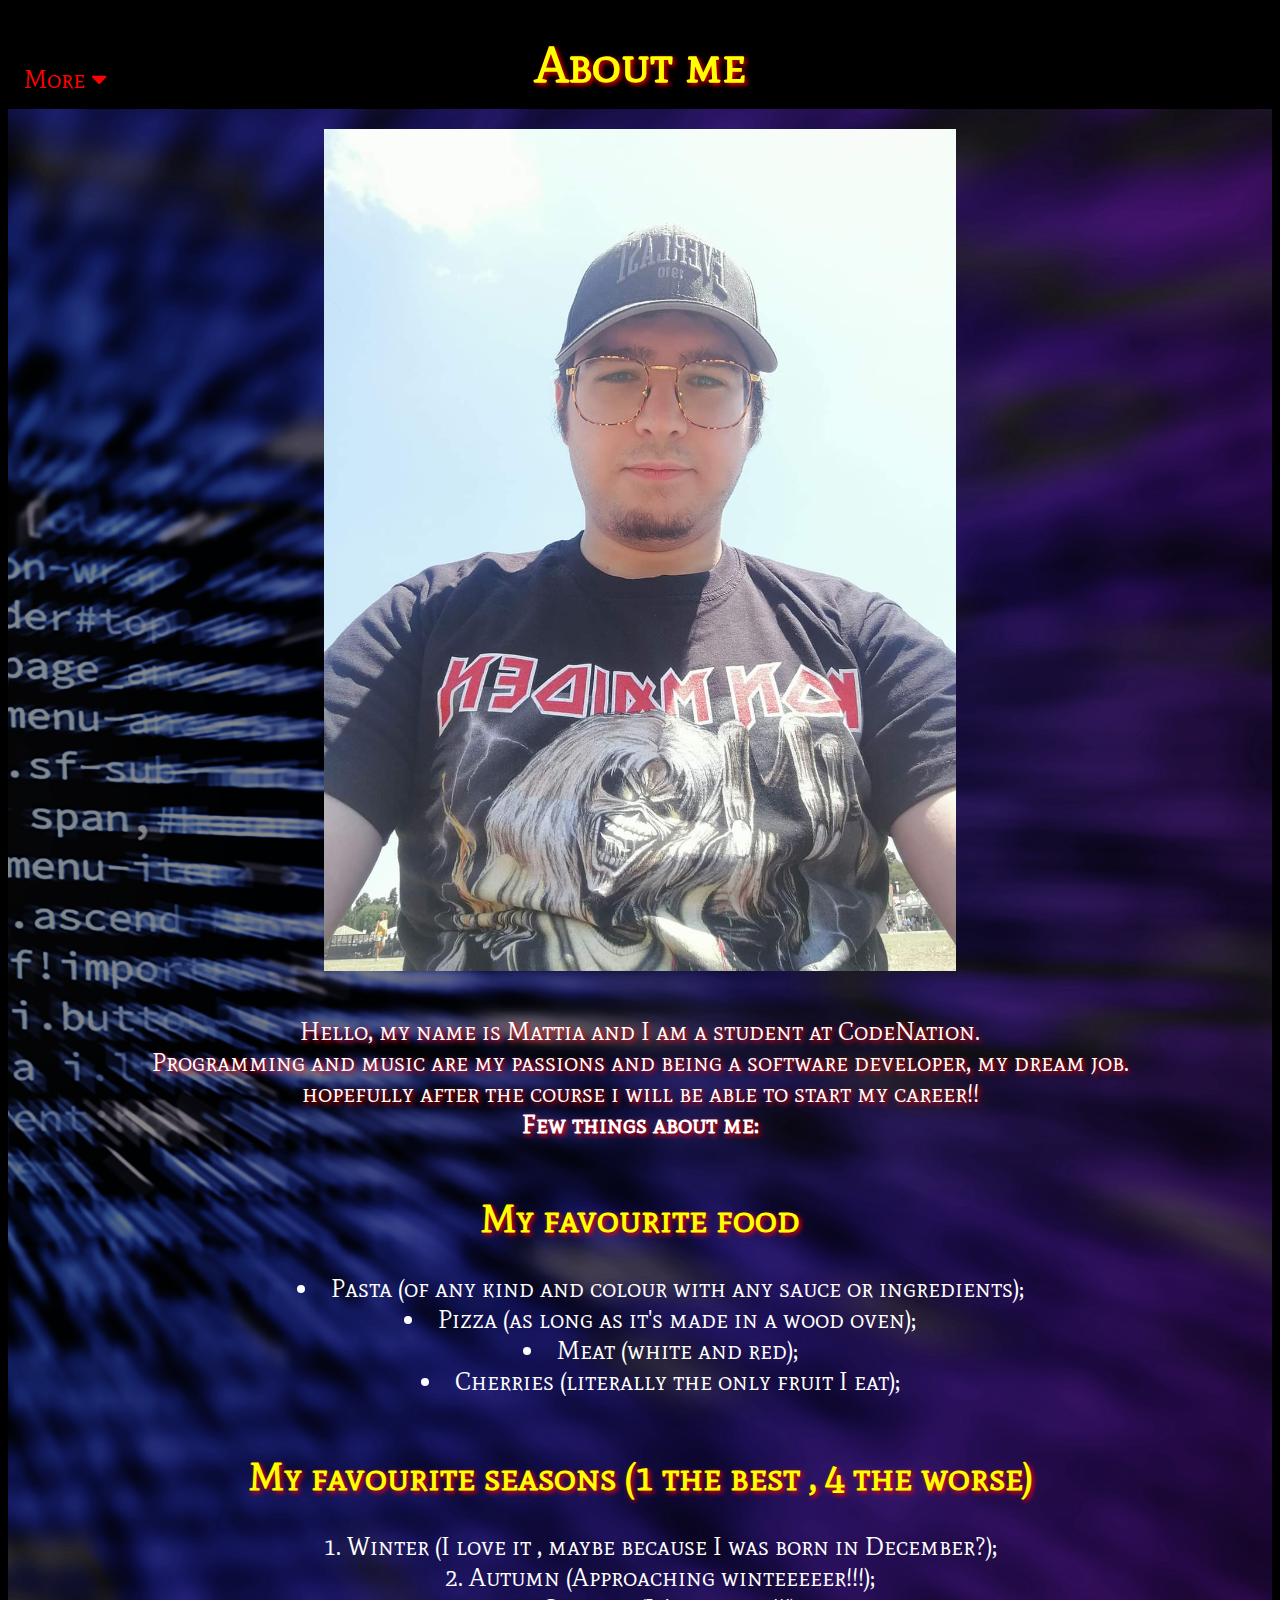
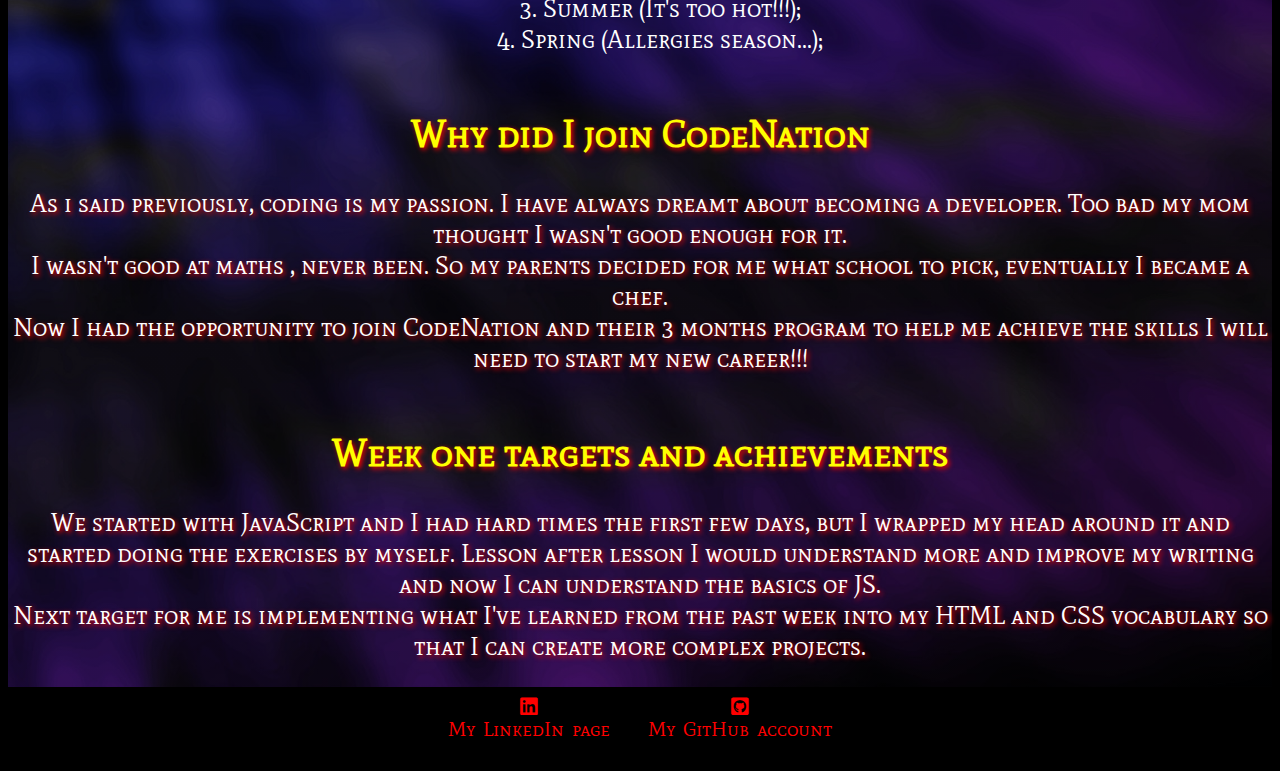
<file: index.html>
<!--Activity - Create HTML-about meCreate a HTML only webpage (no styling) about yourself which includes the following sections: A page title/heading Include an image (of anything) Subheadings for four different sections. A section that lists your favourite food (no order) A section that ranks your favourite seasons (1 best, 4 worst) A section which includes a paragraph on what made you interested in joining Code Nation. A section which includes your week one target(s) and what progress you’ve made to achieving it (or what you are going to do) A footer with two links to different webpages-->

<!DOCTYPE html>
<html lang="en">
<head>
    <meta charset="UTF-8">
    <meta http-equiv="X-UA-Compatible" content="IE=edge">
    <meta name="viewport" content="width=device-width, initial-scale=1.0">
    <link rel="stylesheet" href="week2/portfolio/style.css">
    <link rel="stylesheet" href="https://cdnjs.cloudflare.com/ajax/libs/font-awesome/5.15.3/css/all.min.css">
    <title>Mattia Biscontini</title>
</head>

<body>
    <h1>About me</h1>
    <div class="background">
    
        <div class="navbar">
            <div class="dropdown">
              <button class="dropbtn">More
                <i class="fa fa-caret-down"></i>
              </button>
              <div class="dropdown-content">
                  <a href="index.html">Home</a>
                <a href="week2/portfolio/projects.html">My projects</a>
                <a href="week2/portfolio/contacts.html">Contacts</a>
              </div>
            </div>
          </div>
        
    
    <img src= "week2\portfolio/profile.jpeg" alt="code lines on laptop" class="center">
    <p>Hello, my name is Mattia and I am a student at CodeNation.<br> Programming and music are my passions and being a software developer, my dream job.<br> 
       hopefully after the course i will be able to start my career!!<br>
       <b>Few things about me:</b></p>

    <div class="container">

    <div id="favFood">
        <h2>My favourite food</h2>
        <ul>
            <li>Pasta (of any kind and colour with any sauce or ingredients);</li>
            <li>Pizza (as long as it's made in a wood oven);</li>
            <li>Meat (white and red);</li>
            <li>Cherries (literally the only fruit I eat);</li>
        </ul>
    </div>

    <div id="favSeas">
        <h2>My favourite seasons (1 the best , 4 the worse)</h2>
        <ol type="1">
            <li>Winter (I love it , maybe because I was born in December?);</li>
            <li>Autumn (Approaching winteeeeer!!!);</li>
            <li>Summer (It's too hot!!!);</li>
            <li>Spring (Allergies season...);</li>
        </ol>
    </div>

    <div id="courseInterest">
        <h2>Why did I join CodeNation</h2>
        <p>As i said previously, coding is my passion. I have always dreamt about becoming a developer. Too bad my mom thought I wasn't good enough for it.<br>
           I wasn't good at maths , never been. So my parents decided for me what school to pick, eventually I became a chef.<br>
           Now I had the opportunity to join CodeNation and their 3 months program to help me achieve the skills I will need to start my new career!!!</p>
    </div>

    <div id="weekTarg">
        <h2>Week one targets and achievements</h2>
        <p>We started with JavaScript and I had hard times the first few days, but I wrapped my head around it and started doing the exercises by myself. 
            Lesson after lesson I would understand more and improve my writing and now I can understand the basics of JS.<br>
             Next target for me is implementing what I've learned from the past week into my HTML and CSS vocabulary so that I can create more complex projects. </p>
    </div>
    </div>
    </div>
    
</body>
<footer>
    <a href="https://www.linkedin.com/feed/"  target="_blank"><i class="fab fa-linkedin"></i>  My LinkedIn page</a>
    <a href="https://github.com/Babbudoiu"  target="_blank"><i class="fab fa-github-square"></i>  My GitHub account</a>
</footer>
</html>
</file>
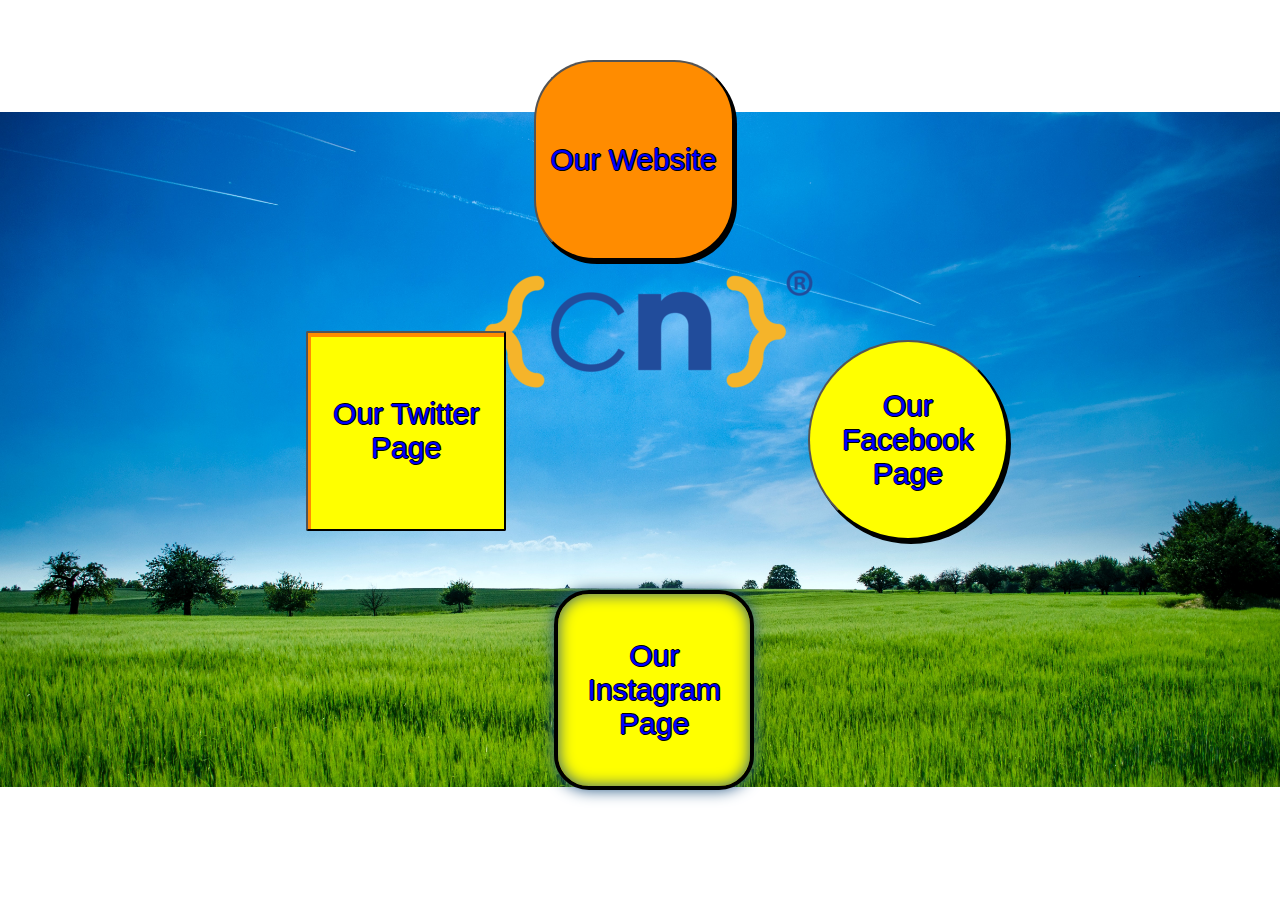
<file: transition-animation/index.html>
<!DOCTYPE html>
<html lang="en">
<head>
    <meta charset="UTF-8">
    <meta http-equiv="X-UA-Compatible" content="IE=edge">
    <meta name="viewport" content="width=device-width, initial-scale=1.0">
    <link rel="stylesheet" href="style.css">
    <title>Document</title>
</head>
<body>

    <!-- <div class="square">

    </div> -->
    <div class="background">
    <div class="logo">
        <img src="short-blue-orange.png">
    </div>

    <div class="website">
        <button type="btn"><a href="https://wearecodenation.com/" target="_blank">Our Website</button></a>
    </div>

    <div class="facebook">
        <button type="btn"><a href="https://www.facebook.com/wearecodenation/" target="_blank">Our Facebook Page</button></a>
    </div>

    <div class="twitter">
        <button type="btn"><a href="https://twitter.com/wearecodenation" target="_blank">Our Twitter Page</button></a>
    </div>

    <div class="instagram">
        <button type="btn"><a href="https://www.instagram.com/wearecodenation/?hl=en" target="_blank">Our Instagram Page</button></a>
    </div>
    </div>

</body>
</html>
</file>
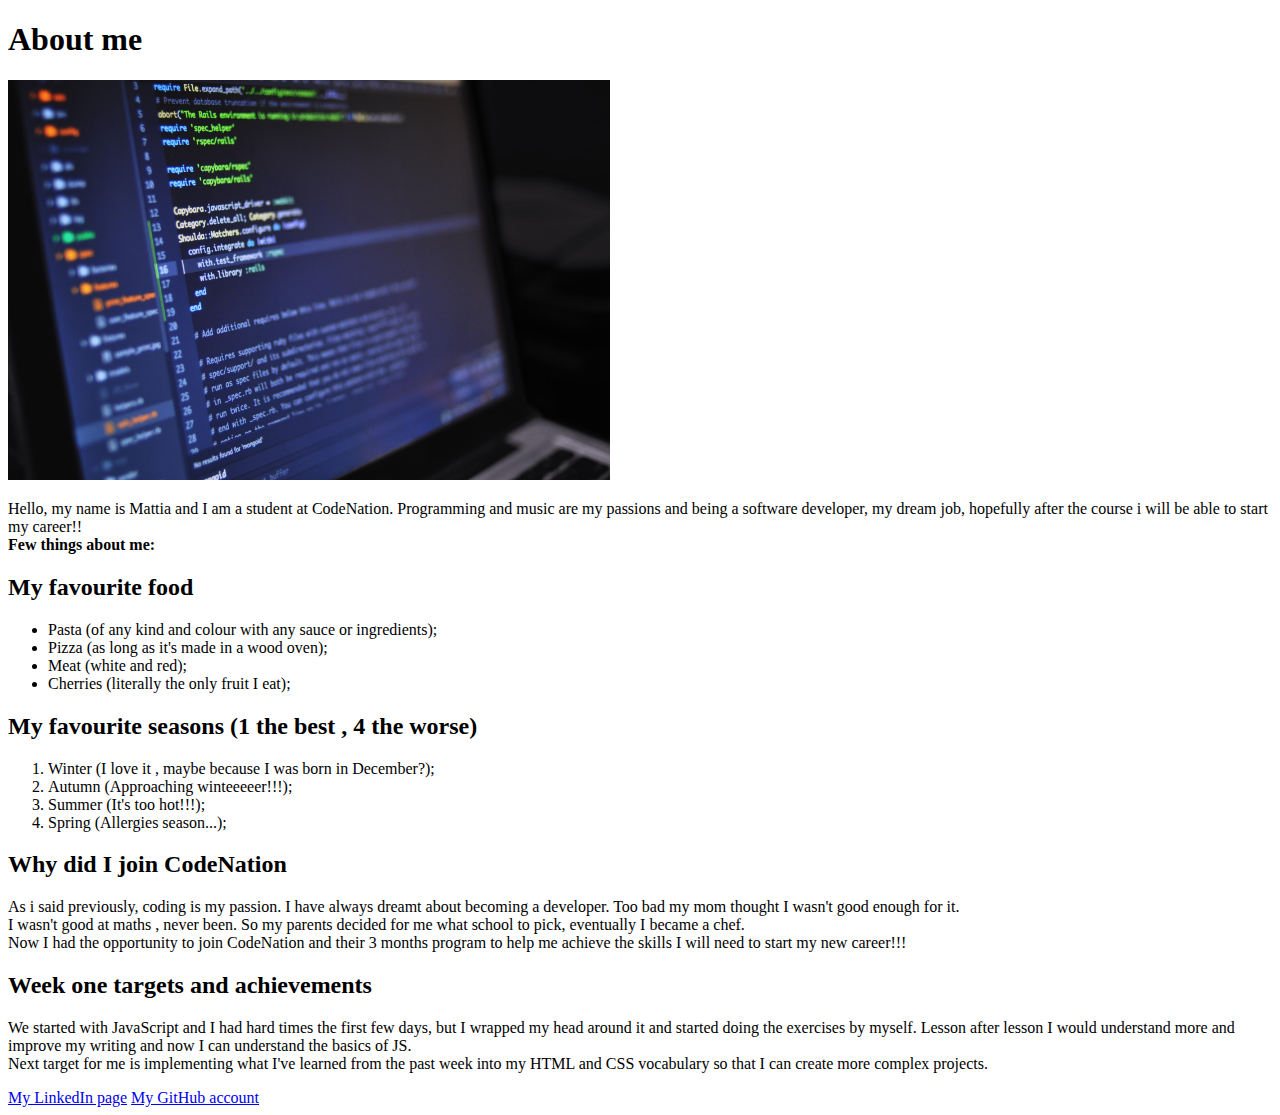
<file: week2/day1/index.html>
<!--Activity - Create HTML-about meCreate a HTML only webpage (no styling) about yourself which includes the following sections: A page title/heading Include an image (of anything) Subheadings for four different sections. A section that lists your favourite food (no order) A section that ranks your favourite seasons (1 best, 4 worst) A section which includes a paragraph on what made you interested in joining Code Nation. A section which includes your week one target(s) and what progress you’ve made to achieving it (or what you are going to do) A footer with two links to different webpages-->

<!DOCTYPE html>
<html lang="en">
<head>
    <meta charset="UTF-8">
    <meta http-equiv="X-UA-Compatible" content="IE=edge">
    <meta name="viewport" content="width=device-width, initial-scale=1.0">
    <title>Mattia Biscontini</title>
</head>
<h1>About me</h1>
<body>
    <img src= "Programming.jpg" alt="code lines on laptop" height="400" >
    <p>Hello, my name is Mattia and I am a student at CodeNation. Programming and music are my passions and being a software developer, my dream job, 
       hopefully after the course i will be able to start my career!!<br>
       <b>Few things about me:</b></p>

    <div class="container">

    <div id="favFood">
        <h2>My favourite food</h2>
        <ul>
            <li>Pasta (of any kind and colour with any sauce or ingredients);</li>
            <li>Pizza (as long as it's made in a wood oven);</li>
            <li>Meat (white and red);</li>
            <li>Cherries (literally the only fruit I eat);</li>
        </ul>
    </div>

    <div id="favSeas">
        <h2>My favourite seasons (1 the best , 4 the worse)</h2>
        <ol type="1">
            <li>Winter (I love it , maybe because I was born in December?);</li>
            <li>Autumn (Approaching winteeeeer!!!);</li>
            <li>Summer (It's too hot!!!);</li>
            <li>Spring (Allergies season...);</li>
        </ol>
    </div>

    <div id="courseInterest">
        <h2>Why did I join CodeNation</h2>
        <p>As i said previously, coding is my passion. I have always dreamt about becoming a developer. Too bad my mom thought I wasn't good enough for it.<br>
           I wasn't good at maths , never been. So my parents decided for me what school to pick, eventually I became a chef.<br>
           Now I had the opportunity to join CodeNation and their 3 months program to help me achieve the skills I will need to start my new career!!!</p>
    </div>

    <div id="weekTarg">
        <h2>Week one targets and achievements</h2>
        <p>We started with JavaScript and I had hard times the first few days, but I wrapped my head around it and started doing the exercises by myself. 
            Lesson after lesson I would understand more and improve my writing and now I can understand the basics of JS.<br>
             Next target for me is implementing what I've learned from the past week into my HTML and CSS vocabulary so that I can create more complex projects. </p>
    </div>
    </div>
 
</body>
<footer>
    <a href="https://www.linkedin.com/feed/" target="_blank">My LinkedIn page</a>
    <a href="https://github.com/Babbudoiu" target="_blank">My GitHub account</a>
</footer>
</html>
</file>
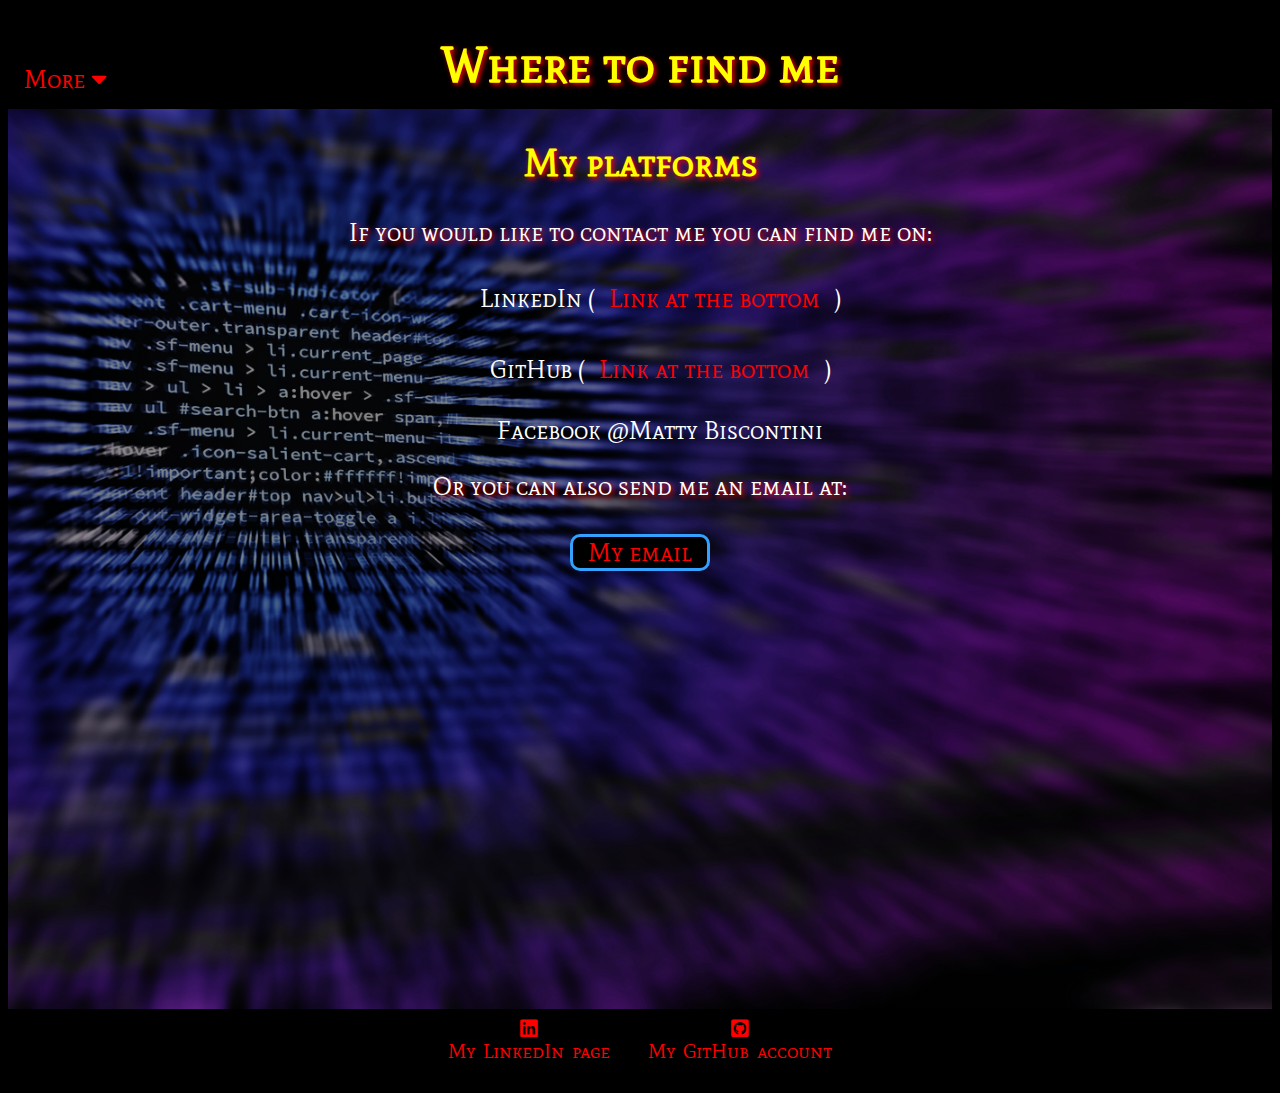
<file: week2/portfolio/contacts.html>
<!DOCTYPE html>
<html lang="en">
<head>
    <meta charset="UTF-8">
    <meta http-equiv="X-UA-Compatible" content="IE=edge">
    <meta name="viewport" content="width=device-width, initial-scale=1.0">
    <link rel="stylesheet" href="style.css">
    <link rel="stylesheet" href="https://cdnjs.cloudflare.com/ajax/libs/font-awesome/5.15.3/css/all.min.css">
    <title>Contacts</title>
</head>
<body>
    <h1>Where to find me</h1>
    
        <div class="navbar">
            <div class="dropdown">
              <button class="dropbtn">More
                <i class="fa fa-caret-down"></i>
              </button>
              <div class="dropdown-content">
                  <a href="/CodeNation/index.html">Home</a>
                <a href="projects.html">My projects</a>

        </div> 
            </div> 
               </div>   
      
        <div class="background">


        <div class="container">

            <div id="contacts">
            <h2>My platforms</h2>
            <p>If you would like to contact me you can find me on: <br></p>
            <ul>
                <li>LinkedIn (<a href="#linkedin">Link at the bottom</a>)</li>
                <li>GitHub (<a href="#github">Link at the bottom</a>)</li>
                <li>Facebook @Matty Biscontini</li>
            </ul>
      
            <p>Or you can also send me an email at: <br></p>
            <span><a href="mailto:mattiabiscontini@gmail.com?subject=Mail from portfolio">My email</a></span>
            </div>
        </div> 
        </div> 
        
        

</body>

    <footer>
        <a href="https://www.linkedin.com/feed/"  target="_blank" id="linkedin"><i class="fab fa-linkedin"></i>  My LinkedIn page</a>
        <a href="https://github.com/Babbudoiu"  target="_blank"><i class="fab fa-github-square" id="github"></i>  My GitHub account</a>
    </footer>


</html>
</file>
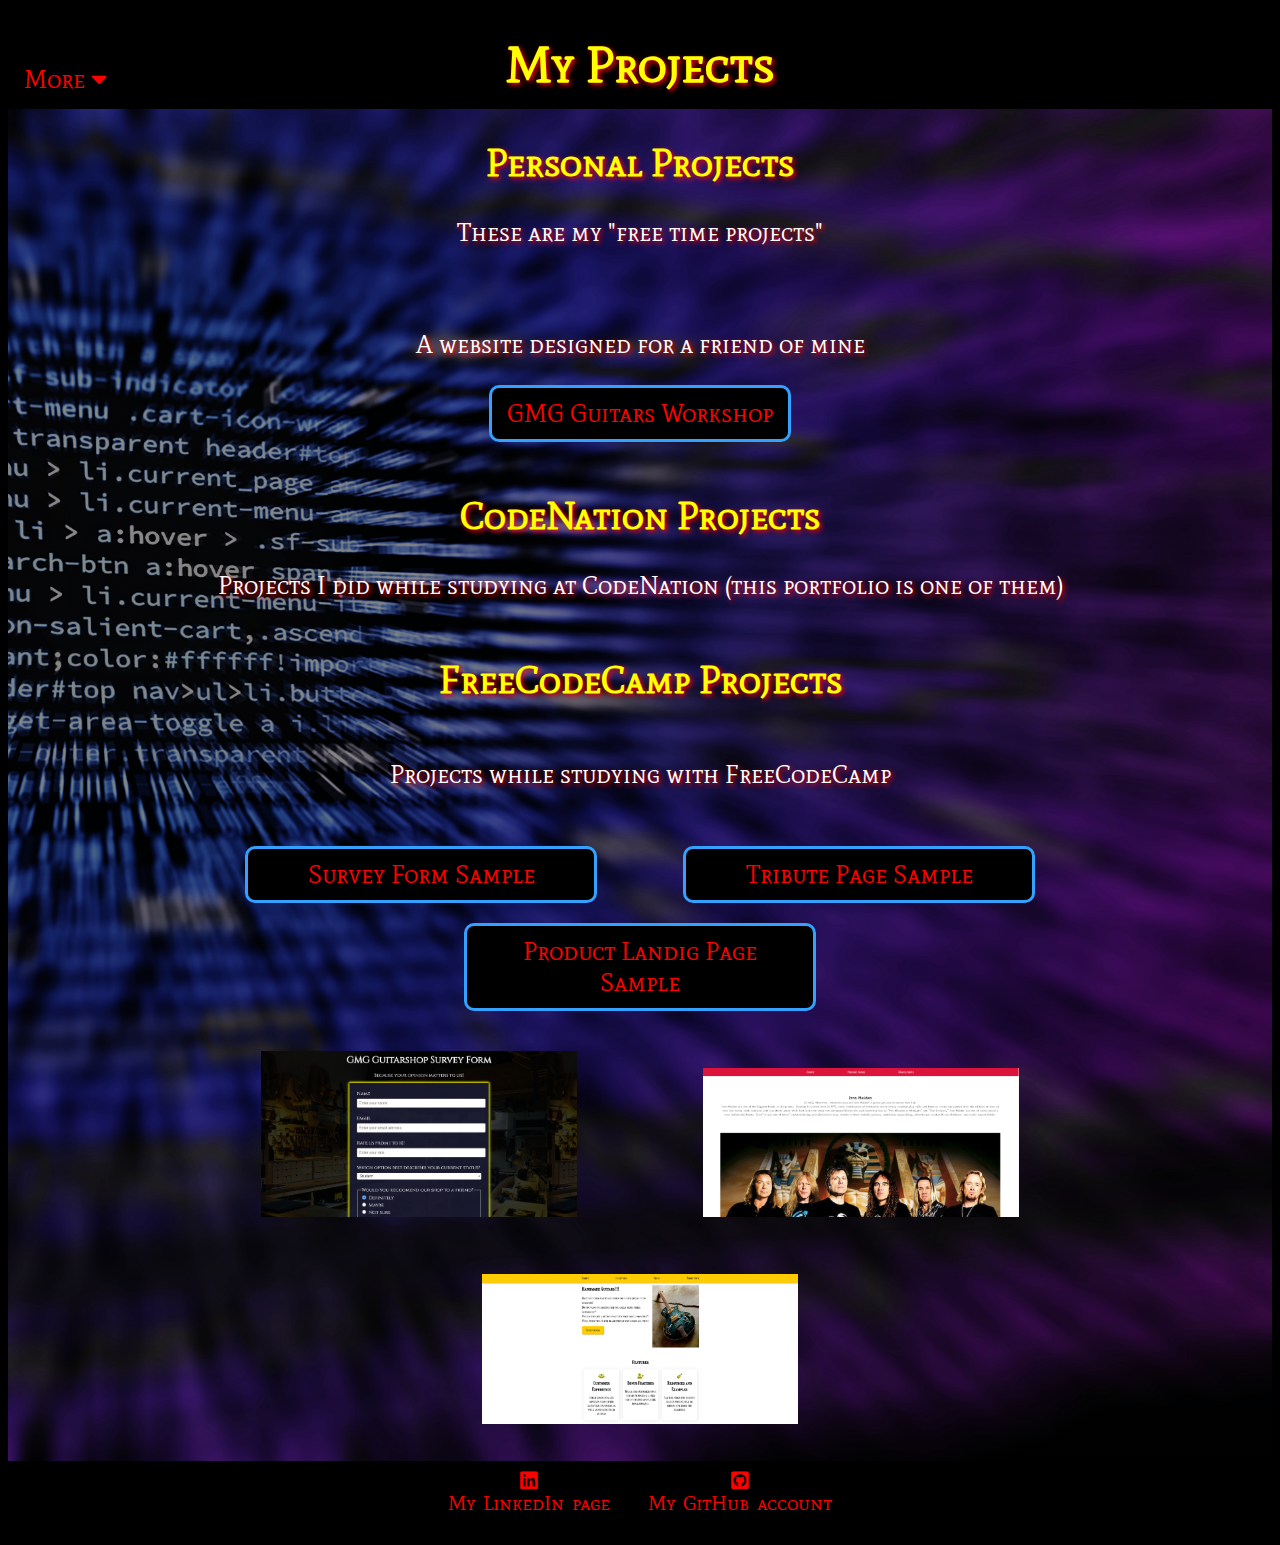
<file: week2/portfolio/projects.html>
<!DOCTYPE html>
<html lang="en">
<head>
    <meta charset="UTF-8">
    <meta http-equiv="X-UA-Compatible" content="IE=edge">
    <meta name="viewport" content="width=device-width, initial-scale=1.0">
    <link rel="stylesheet" href="style.css">
    <link rel="stylesheet" href="https://cdnjs.cloudflare.com/ajax/libs/font-awesome/5.15.3/css/all.min.css">
    <title>My projects</title>
</head>

<body>
    <h1>My Projects</h1>

        <div class="navbar">
            <div class="dropdown">
              <button class="dropbtn">More
                <i class="fa fa-caret-down"></i>
              </button>
              <div class="dropdown-content">
                  <a href="/CodeNation/index.html">Home</a>
                <a href="contacts.html">Contacts</a>
              </div>
               
            </div>
        </div>

<div class="background">
    
    <div class="container">
        
       
        <div id="ownProjects">
            <h2>Personal Projects</h2>
            <p>These are my "free time projects"</p><br>
            <p>A website designed for a friend of mine</p>
            <a href="https://gmgguitarsshop.000webhostapp.com/" target="_blank">GMG Guitars Workshop</a>
        </div>

        <div id="codeNatProj">
            <h2>CodeNation Projects</h2>
            <p>Projects I did while studying at CodeNation (this portfolio is one of them)</p>

        </div>

        <h2>FreeCodeCamp Projects</h2>
        <p>Projects while studying with FreeCodeCamp</p><br>

        <div id="fccProj">
           
            <div id="parent">
            <a href ="https://codepen.io/Babbudoiu/pen/MWJMXZq" target="_blank">Survey Form Sample</a>
            <a  href="https://codepen.io/Babbudoiu/full/mdRYmeV" target="_blank">Tribute Page Sample</a>
            <a href="https://codepen.io/Babbudoiu/pen/GRWKZbp" target="_blank">Product Landig Page Sample</a>
            
               
                
    </div>

    <div id="parent">
        <img src="Survey-form-sample.png" alt="Survey form">
        <img src="tribute-page-sample.png" alt="tribute page">
        <img src="product-landing-page.png" alt="product landing page">
    </div>
        </div>
    </div>
</div>
    
    
</body>
<footer>
    <a href="https://www.linkedin.com/feed/" target="_blank"><i class="fab fa-linkedin"></i>  My LinkedIn page</a>
    <a href="https://github.com/Babbudoiu"  target="_blank"><i class="fab fa-github-square"></i>  My GitHub account</a>
</footer>
</html>
</file>
<file: week2/portfolio/style.css>
@import url('https://fonts.googleapis.com/css2?family=Mate+SC&display=swap');

* {
    font-family: 'Mate SC', serif;
}
.container {
    display: flex;
    flex-wrap: wrap;
    flex-direction: column;
    text-align: center;
    color: white;
    font-size: 25px;
   
}

.center {
    display: block;
    margin-left: auto;
    margin-right: auto;
    width: 50%;
}

/* Navbar container */
.navbar {
    overflow: hidden;
    background-color: black;
  }
  
  
  /* The dropdown container */
  .dropdown {
    float: left;
    overflow: hidden;
  }
  
  /* Dropdown button */
  .dropdown .dropbtn {
    font-size: 25px;
    border: none;
    outline: none;
    color: red;;
    padding: 14px 16px;
    background-color: inherit;
    font-family: inherit; /* Important for vertical align on mobile phones */
    margin: 0; /* Important for vertical align on mobile phones */
  }
  
  /* Add a red background color to navbar links on hover */
  .navbar a:hover, .dropdown:hover .dropbtn {
    background-color: black;
  }
  
  /* Dropdown content (hidden by default) */
  .dropdown-content {
    display: none;
    position: absolute;
    background-color:  black;
    min-width: 160px;
    box-shadow: 0px 8px 16px 0px rgba(0,0,0,0.2);
    z-index: 1;
  }
  
  /* Links inside the dropdown */
  .dropdown-content a {
    float: none;
    color:  red;
    padding: 12px 16px;
    text-decoration: none;
    display: block;
    text-align: left;
    font-size: 25px;
  }
  
  /* Add a grey background color to dropdown links on hover */
  .dropdown-content a:hover {
    background-color: black;
  }
  
  /* Show the dropdown menu on hover */
  .dropdown:hover .dropdown-content {
    display: block;
  }
  

body {
    background-color: black;
}

.background {
    background-image:  linear-gradient(
        rgba(0, 0, 0, 0.45), 
        rgba(0, 0, 0, 0.5)), url(negative-space-coding.jpg);
    background-repeat: no-repeat;
    background-position: center;
    background-size: cover;
    min-height: 100vh;
    
}


#fccProj img {
    width: 25%;
    margin-bottom: 10px;
    border-radius: 5px;
    margin-left: 40px;
    margin-right: 40px;

}

#fccProj a {
    background-color: black;
    border-radius: 10px;
    width: 25%;
    margin-left: 40px;
    margin-right: 40px;
    border: solid;
    border-color: #33A1FD;
}

#ownProjects a {
    background-color: black;
    border: solid;
    border-radius: 10px;
    border-color: #33A1FD;
}

#contacts ul {
    list-style: none;
}

#contacts span {
    background-color: black;
    border: solid;
    border-radius: 10px;
    border-color: #33A1FD;
}

ul {
    list-style-position: inside;
}

ol {
    list-style-position: inside;
}


h1 {
    color:yellow;
    text-align: center;
    margin-bottom: -5vh;
    background-color: black;
    font-size: 50px;
    text-shadow: 2px 2px 5px red;
}

h2 {
    color: yellow;
    text-shadow: 2px 2px 5px red;
}

p {
    color: white;
    text-align: center;
    font-size: 25px;
    text-shadow: 2px 2px 5px red;
}

a {
    color: red;
    text-decoration: none;
    display: inline-flex;
    flex-direction: column;
    flex-wrap: wrap;
    padding: 10px 15px;
    margin-bottom: 20px;
    text-shadow: 2px 2px 5px b;
}

a:hover {
    color: yellow;
}

img {
    padding: 20px;
}

footer {
    text-align: center;
    background-color: black;
    margin-bottom: -10px;
    margin-left: -8px;
    margin-right: -8px;
    font-size: 20px;
    word-spacing: 3px;

}
</file>
<file: transition-animation/style.css>
/* .square {
    width: 300px;
    height: 300px;
    background-color: red;
    transition: border-radius 2s;
    /*transition-timing-function: ease;
    transition-timing-function: cubic-bezier(0.075, 0.82, 0.165, 1);
} */

/* .square{
    width: 300px;
    height: 100px;
    background-color: blue;
    animation-name: button;
    animation-duration: 4s;
    }
    .square:hover{
    border-radius: 50%;
    }

    @keyframes button {
        0% {
            background-color: blueviolet;
            box-shadow: 6px 6px 0 darkgrey;
        }
        50% {
            background-color: aqua;
            box-shadow: 6px 6px 0 darkslategray;
        }
        100% {
            background-color: whitesmoke;
            box-shadow: 6px 6px 0 black;
        }
     }
         */
    
    .background {
        background-image: url(sky.jpg);
        min-width: 100vh;
        min-height: 100vh;
        background-repeat: no-repeat;
        background-position: center;
        background-size: 100%;
        margin: 0 auto;
        padding: 0;
        transition: 5s;

        animation-name: animate;
        animation-direction: alternate-reverse;
        animation-duration: 30s;
        animation-fill-mode: forwards;
        animation-iteration-count: infinite;
        animation-play-state: running;
        animation-timing-function: ease-in-out;
    }

    @keyframes animate {
        0% {
            background-image: url(sky.jpg);
        }
        20% {
            background-image: url(code1.jpg);
        }
        40% {
            background-image: url(code2.jpg);
        }
        60% {
            background-image: url(code3.jpg);
        }
        80% {
            background-image: url(code4.jpg);
        }
        100% {
            background-image: url(code5.jpg);
        }
        

    }

    body {
        margin: 0;

    }

    .logo {
        display: flex;
        justify-content: center;
        padding-top: 10%;
        
    } 

    .logo:hover{
        -webkit-animation: spin 5s infinite;
         animation: spin 5s infinite;
      }
      
      @-webkit-keyframes spin {
        from {
          -webkit-transform: rotateY(0deg);
        }
        to {
          -webkit-transform: rotateY(-360deg);
        }
      }
      
      @keyframes spin {
        from {
          -moz-transform: rotateY(0deg);
          -ms-transform: rotateY(0deg);
          transform: rotateY(0deg);
        }
        
        to {
          -moz-transform: rotateY(-360deg);
          -ms-transform: rotateY(-360deg);
          transform: rotateY(-360deg);
        }
      }

      

    .website button {
    position: absolute; /*if you don't specify absolute you cannot do top,left below (so you can force the element to where you want*/
    top: 20%;
    left: 49.5%;
    transform: translate(-50%, -60%);
    border-radius: 30%;
    box-shadow: 3px 4px black;
    width: 200px;
    height: 200px;
    font-size: 30px;
    background-color: darkorange;
    color: blue;
    text-shadow: -1px 0 black, 0 1px black, 1px 0 black, 0 -1px black;
    }

    .website button:hover {
        background-color:  blue;
        font-size: 40px;
        color: darkorange;
    }

    .website a {
        text-decoration: none;
        color: blue;
    }

    .website a:hover {
        color: darkorange;
       text-shadow: -1px 0 black, 0 1px black, 1px 0 black, 0 -1px black;

    }

    .website button:active {
        background-color: purple; 
    }

    .facebook button {
    position: absolute;
    top: 20%;
    left: 60%;
    transform: translate(20%, 80%);
    border-radius: 50%;
    box-shadow: 3px 4px black;
    width: 200px;
    height: 200px;
    font-size: 30px;
    background-color: yellow;
    }

    .facebook button:active {
        background-color: purple;
    }

    .facebook button:hover {
        width: 400px;
        transition: width 2s;
    }

    .facebook a {
        text-decoration: none;
        color: blue;
        text-shadow: -1px 0 black, 0 1px black, 1px 0 black, 0 -1px black;

    }

    .twitter button {
    position: absolute; 
    top: 19%;
    left: 38%;
    transform: translate(-90%, 80%);
    border-radius: 2px;
    box-shadow:inset 3px 4px darkorange;
    width: 200px;
    height: 200px;
    font-size: 30px;
    transition: ease-out 0.3s;
    outline: none;
    background-color: yellow;
    }

    .twitter button:active {
        background-color: purple;
    }

    .twitter button:hover {
     box-shadow: inset 200px 0 0 0 darkorange;
    }

    .twitter a {
        text-decoration: none;
        color:blue;
        text-shadow: -1px 0 black, 0 1px black, 1px 0 black, 0 -1px black;
    }

    .instagram button {
     position: absolute; 
    top: 10%;
    left: 48%;
    transform: translate(-30%, 250%);
    border: 4px solid;
    box-shadow: inset 0 0 0.5em 0 #255784, 0 0 0.5em 0 #255784;
    width: 200px;
    height: 200px;
    font-size: 30px;
    z-index: 1;
    border-radius: 35px;
    background-color: yellow;
    
    }

    .instagram button:active {
        background-color: purple;
    }

    .instagram button:before{
        transition: 0.5s all ease;
        position: absolute;
        top: 0;
        left: 50%;
        right: 50%;
        bottom: 0;
        opacity: 0;
        content: "";
        background-color: darkorange;
    }

    .instagram button:hover:before {
        transition: 0.5 all ease;
        left: 0;
        right: 0;
        opacity: 1;
        z-index: -1;
        text-shadow: -1px 0 black, 0 1px black, 1px 0 black, 0 -1px black;
        
    }

  

    .instagram a {
        text-decoration: none;
        color: blue;
        text-shadow: -1px 0 black, 0 1px black, 1px 0 black, 0 -1px black;
       
    }
</file>
